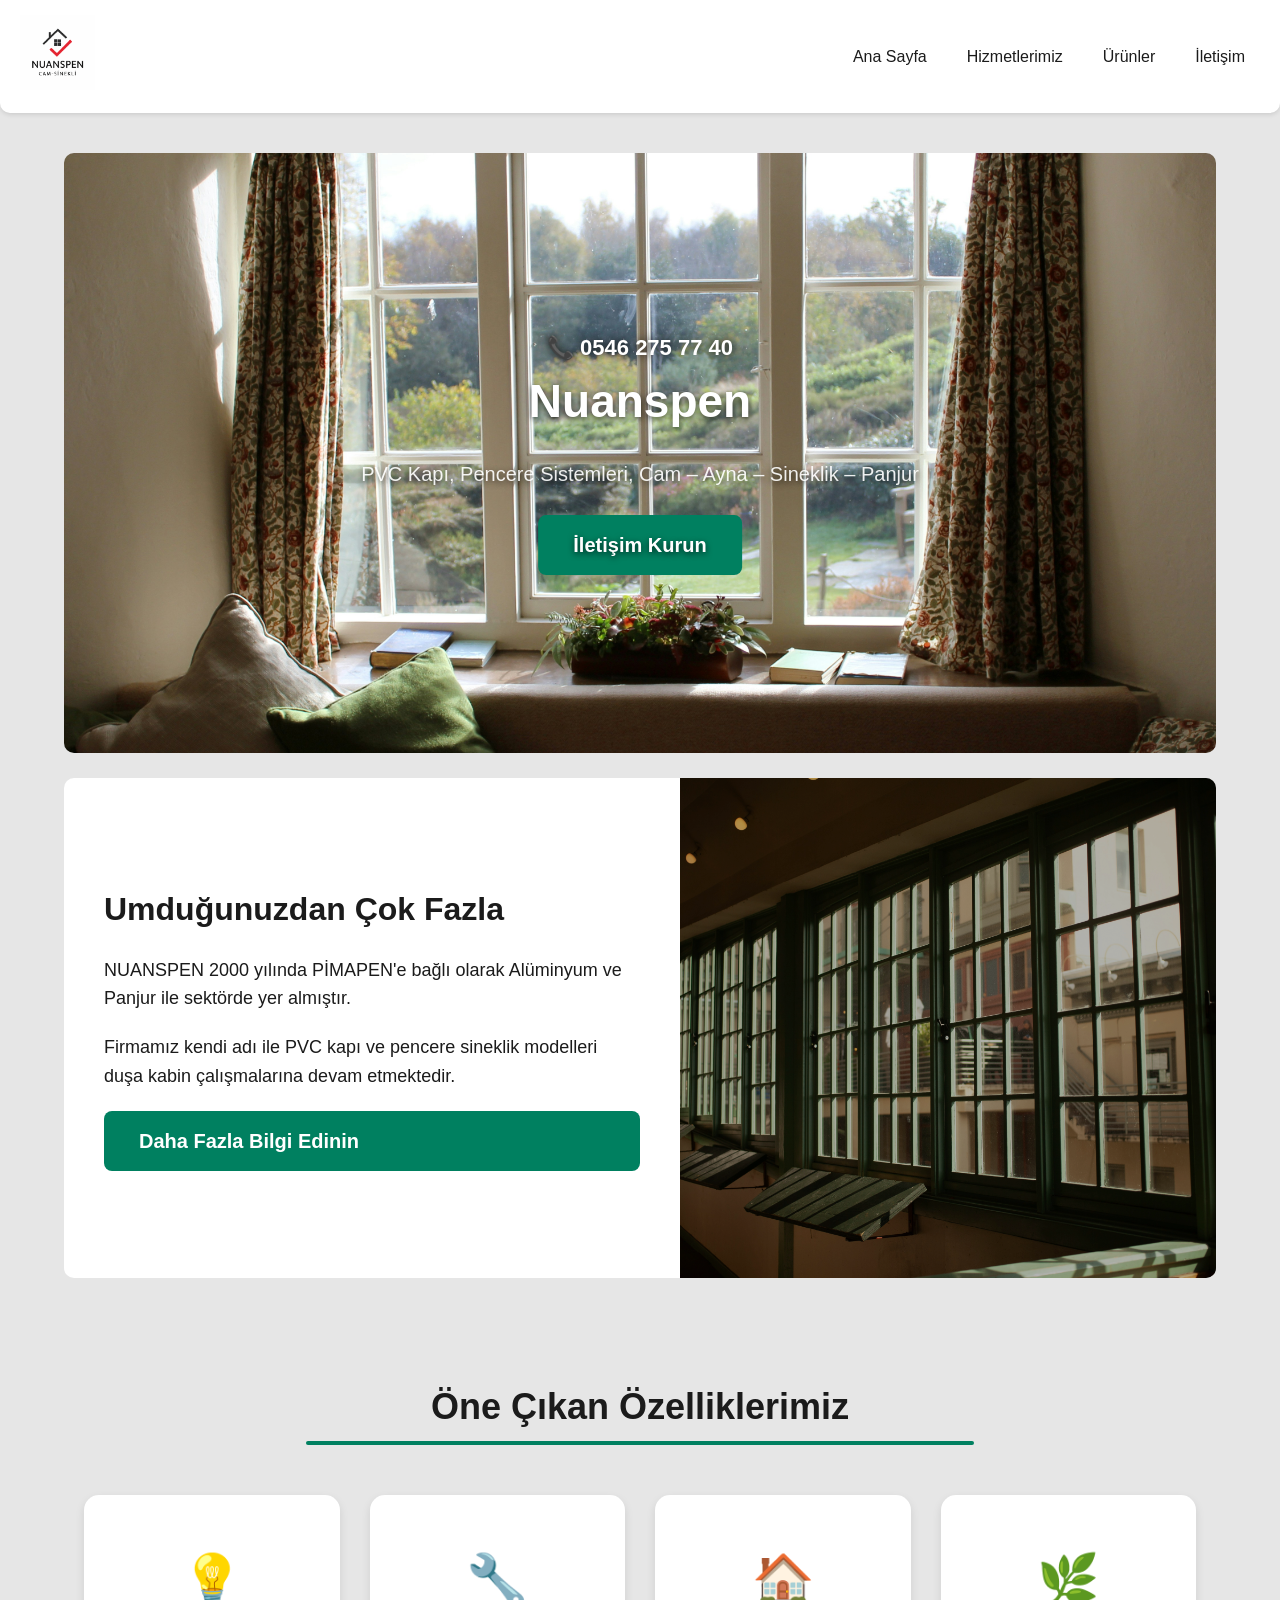
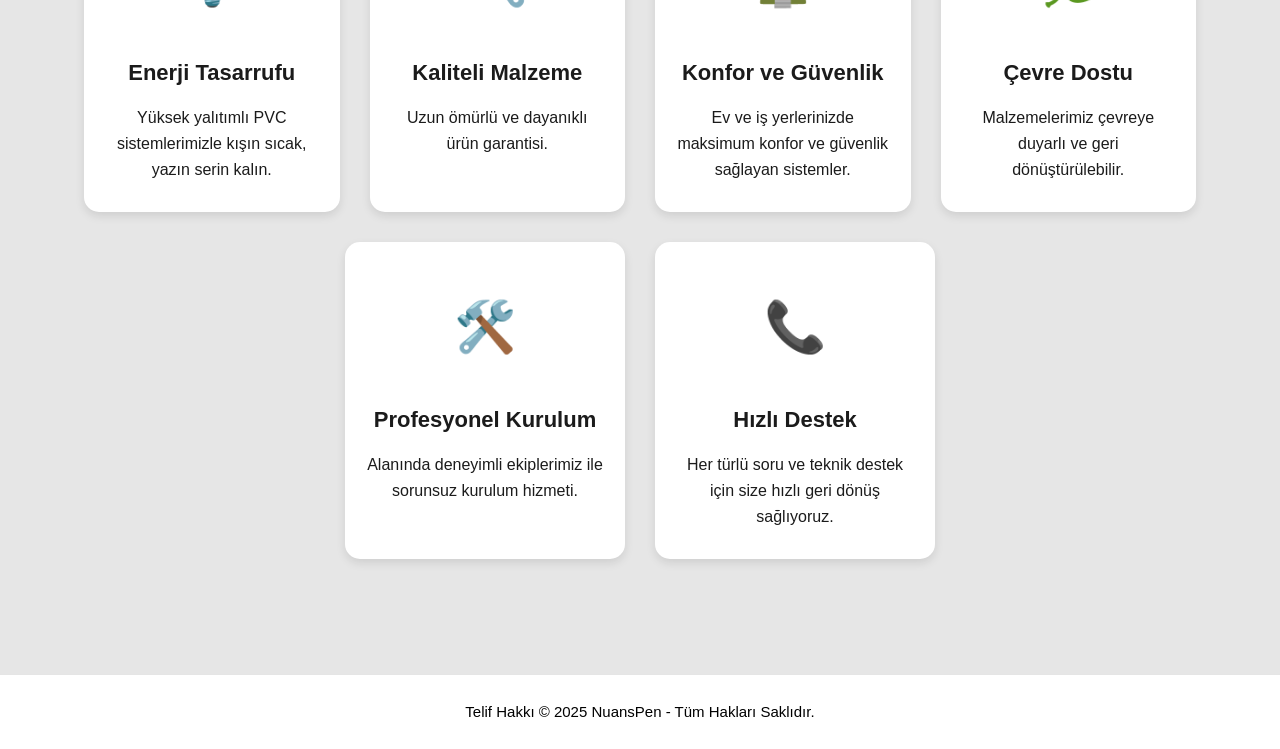
<file: index.html>
<!DOCTYPE html>
<html lang="tr">
<head>
    <meta charset="UTF-8">
    <meta name="viewport" content="width=device-width, initial-scale=1.0">
    <title>Sineklik | Nuanspen</title>
    <link rel="stylesheet" href="style.css">
</head>
<body>

    <header>
        <div class="logo">
            <img src="Logo.png" alt="Nuanspen Logo">
        </div>

        <div class="hamburger">
            <span></span>
            <span></span>
            <span></span>
        </div>

        <nav id="nav-menu">
            <ul>
                <li><a href="index.html">Ana Sayfa</a></li>
                <li><a href="hizmetler.html">Hizmetlerimiz</a></li>
                <li><a href="urunler.html">Ürünler</a></li>
                <li><a href="iletisim.html">İletişim</a></li>
            </ul>
        </nav>
    </header>

    <main>
        <section class="hero">
            <div class="hero-content">
                <div class="contact-info">
                    <a href="iletisim.html">📞 0546 275 77 40</a>
                </div>
                <h1>Nuanspen</h1>
                <p>PVC Kapı, Pencere Sistemleri, Cam – Ayna – Sineklik – Panjur</p>
                <a href="iletisim.html" class="cta-button">İletişim Kurun</a>
            </div>
        </section>

        <section class="firma-bilgi-split">
            <div class="firma-metni">
                <h3>Umduğunuzdan Çok Fazla</h3>
                <p>NUANSPEN 2000 yılında PİMAPEN'e bağlı olarak Alüminyum ve Panjur ile sektörde yer almıştır.</p>
                <p>Firmamız kendi adı ile PVC kapı ve pencere sineklik modelleri duşa kabin çalışmalarına devam etmektedir.</p>
                <a href="iletisim.html" class="cta-button">Daha Fazla Bilgi Edinin</a>
            </div>
            <div class="firma-resim-split">
                <div class="overlay"></div>
                <img src="Resim2.jpg" alt="Firma Resmi">
            </div>
        </section>

        <section class="ozellikler">
            <h3 class="ozellik-baslik"> Öne Çıkan Özelliklerimiz</h3>

            <div class="ozellik-container">
                <div class="ozellik-kart">
                    <div class="ikon">💡</div>
                    <h4>Enerji Tasarrufu</h4>
                    <p>Yüksek yalıtımlı PVC sistemlerimizle kışın sıcak, yazın serin kalın.</p>
                </div>

                <div class="ozellik-kart">
                    <div class="ikon">🔧</div>
                    <h4>Kaliteli Malzeme</h4>
                    <p>Uzun ömürlü ve dayanıklı ürün garantisi.</p>
                </div>

                <div class="ozellik-kart">
                    <div class="ikon">🏠</div>
                    <h4>Konfor ve Güvenlik</h4>
                    <p>Ev ve iş yerlerinizde maksimum konfor ve güvenlik sağlayan sistemler.</p>
                </div>

                <div class="ozellik-kart">
                    <div class="ikon">🌿</div>
                    <h4>Çevre Dostu</h4>
                    <p>Malzemelerimiz çevreye duyarlı ve geri dönüştürülebilir.</p>
                </div>

                <div class="ozellik-kart">
                    <div class="ikon">🛠️</div>
                    <h4>Profesyonel Kurulum</h4>
                    <p>Alanında deneyimli ekiplerimiz ile sorunsuz kurulum hizmeti.</p>
                </div>

                <div class="ozellik-kart">
                    <div class="ikon">📞</div>
                    <h4>Hızlı Destek</h4>
                    <p>Her türlü soru ve teknik destek için size hızlı geri dönüş sağlıyoruz.</p>
                </div>
            </div>
        </section>
    </main>

    <footer>
        <p>Telif Hakkı © 2025 NuansPen - Tüm Hakları Saklıdır.</p>
    </footer>

    <!-- MOBİL SABİT İLETİŞİM ÇUBUĞU -->
    <div class="mobile-contact-bar">
        <!-- Yüzen WhatsApp Butonu -->
        <a href="https://wa.me/905462757740" class="whatsapp-float" target="_blank" rel="noopener noreferrer" title="WhatsApp'tan Ulaşın">
            <svg viewBox="0 0 24 24" width="30" height="30" fill="white">
                <path d="M17.472 14.382c-.297-.149-1.758-.867-2.03-.967-.273-.099-.471-.148-.67.15-.197.297-.767.966-.94 1.164-.173.199-.347.223-.644.075-.297-.15-1.255-.463-2.39-1.475-.888-.788-1.487-1.761-1.663-2.06-.173-.297-.018-.458.13-.606.134-.133.298-.347.446-.52.149-.174.198-.298.298-.497.099-.198.05-.371-.025-.52-.075-.149-.669-1.612-.916-2.207-.242-.579-.487-.5-.669-.51-.173-.008-.371-.01-.57-.01a1.05 1.05 0 0 0-.768.356c-.297.31-1.138 1.112-1.138 2.71 0 1.597 1.164 3.142 1.326 3.358.163.216 2.292 3.497 5.553 4.904.776.333 1.381.533 1.854.682.779.248 1.488.213 2.05.129.627-.094 1.932-.788 2.204-1.551.273-.763.273-1.417.191-1.551-.082-.134-.305-.216-.602-.365zM12.001 22.146c-1.72 0-3.41-.462-4.885-1.336l-.35-.207-3.627.95 1-3.535-.227-.361a9.965 9.965 0 0 1-1.53-5.364c0-5.513 4.489-10.002 10.003-10.002 2.67 0 5.182 1.04 7.07 2.928A9.957 9.957 0 0 1 21.999 12.3c0 5.51-4.488 9.998-9.998 9.998l-.001-.152zm0-21.898C6.388.248.824 5.811.824 12.3c0 1.921.503 3.8 1.462 5.45l-1.924 6.8 6.953-1.824a11.13 11.13 0 0 0 4.686 1.036h.005c6.166 0 11.176-5.01 11.176-11.176 0-2.988-1.163-5.798-3.275-7.91A11.138 11.138 0 0 0 12.001.248z"/>
            </svg>
        </a>
        
        <!-- Sabit Alt Arama Çubuğu (İletişim sayfasına gider) -->
        <a href="iletisim.html" class="call-now-bar">
            <svg viewBox="0 0 24 24" width="24" height="24" fill="white" style="margin-right: 8px;">
                <path d="M6.62 10.79c1.44 2.83 3.76 5.14 6.59 6.59l2.2-2.2c.27-.27.67-.36 1.02-.24 1.12.37 2.33.57 3.57.57.55 0 1 .45 1 1V20c0 .55-.45 1-1 1-9.39 0-17-7.61-17-17 0-.55.45-1 1-1h3.5c.55 0 1 .45 1 1 0 1.25.2 2.45.57 3.57.11.35.03.74-.25 1.02l-2.2 2.2z"/>
            </svg>
            HEMEN ARA
        </a>
    </div>

    <script src="script.js"></script>
</body>
</html>
</file>
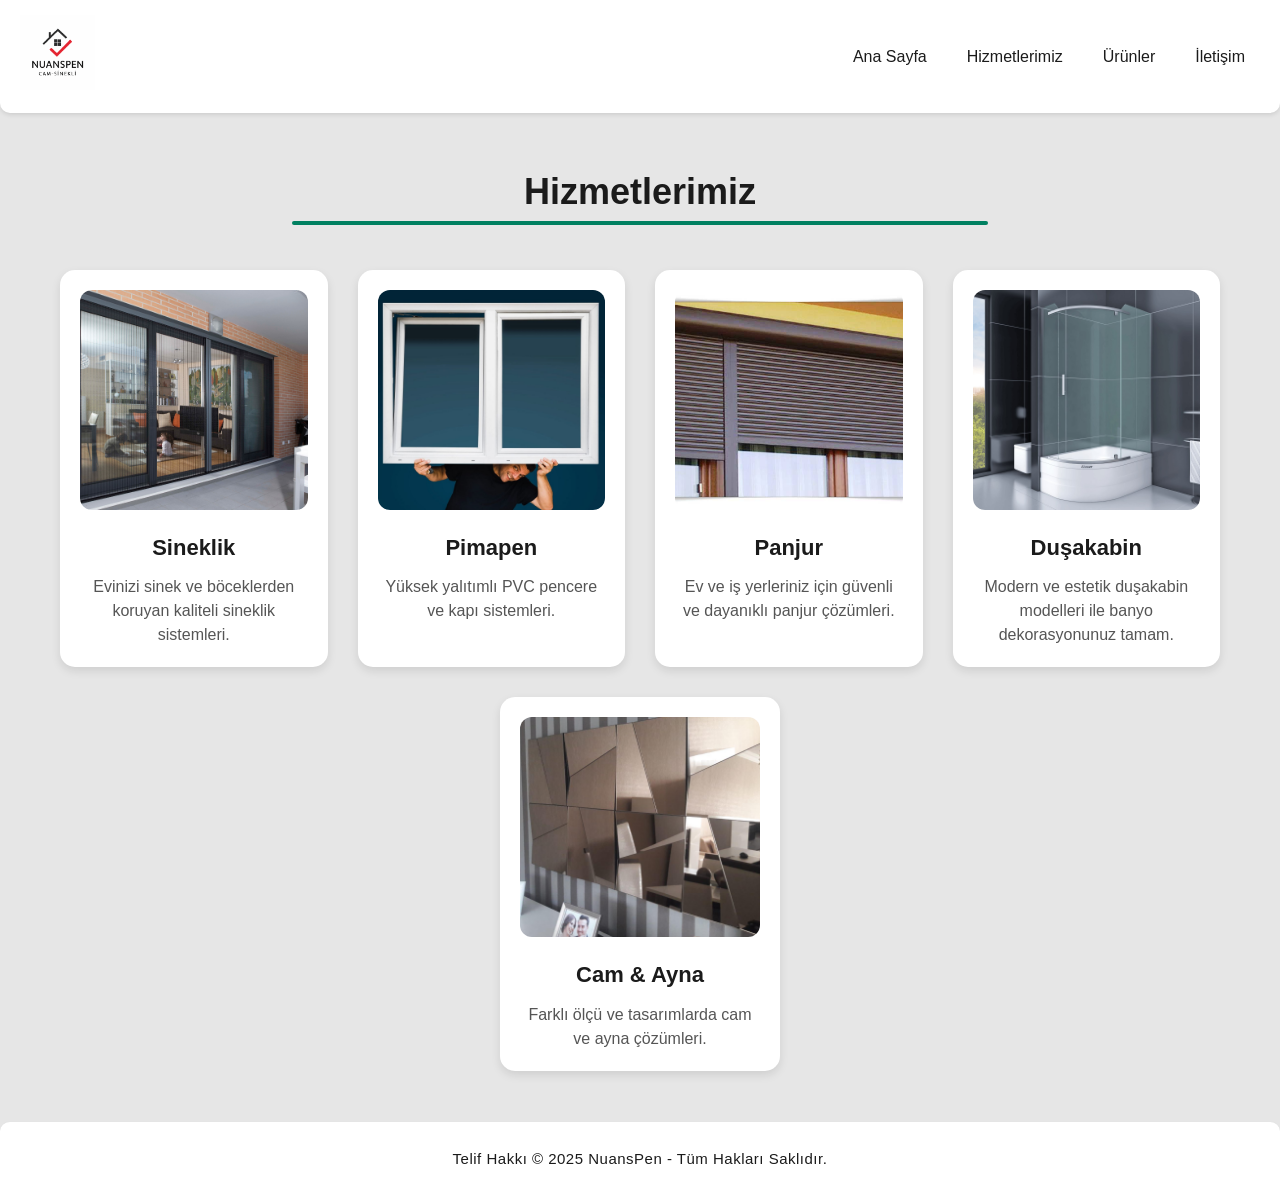
<file: hizmetler.html>
<!DOCTYPE html>
<html lang="tr">
<head>
    <meta charset="UTF-8">
    <meta name="viewport" content="width=device-width, initial-scale=1.0">
    <title>Hizmetler - NuansPen</title>
    <link rel="stylesheet" href="hizmetler.css">
</head>
<body>

<header>
    <div class="logo">
        <img src="Logo.png" alt="NuansPen Logo">
    </div>
    <nav>
        <ul>
            <li><a href="index.html">Ana Sayfa</a></li>
            <li><a href="hizmetler.html">Hizmetlerimiz</a></li>
            <li><a href="urunler.html">Ürünler</a></li>
            <li><a href="iletisim.html">İletişim</a></li>
        </ul>
    </nav>
    <div class="hamburger">
        <span></span>
        <span></span>
        <span></span>
    </div>
</header>

<main>
    <section class="hizmetler">
        <h3 class="hizmet-baslik">Hizmetlerimiz</h3>

        <div class="hizmet-container">
            <div class="hizmet-kart">
                <div class="resim">
                    <img src="sineklik.jpg" alt="Sineklik">
                </div>
                <h4>Sineklik</h4>
                <p>Evinizi sinek ve böceklerden koruyan kaliteli sineklik sistemleri.</p>
            </div>

            <div class="hizmet-kart">
                <div class="resim">
                    <img src="pimapen.jpg" alt="Pimapen">
                </div>
                <h4>Pimapen</h4>
                <p>Yüksek yalıtımlı PVC pencere ve kapı sistemleri.</p>
            </div>

            <div class="hizmet-kart">
                <div class="resim">
                    <img src="panjur.jpg" alt="Panjur">
                </div>
                <h4>Panjur</h4>
                <p>Ev ve iş yerleriniz için güvenli ve dayanıklı panjur çözümleri.</p>
            </div>

            <div class="hizmet-kart">
                <div class="resim">
                    <img src="dusakabin.png" alt="Duşakabin">
                </div>
                <h4>Duşakabin</h4>
                <p>Modern ve estetik duşakabin modelleri ile banyo dekorasyonunuz tamam.</p>
            </div>

            <div class="hizmet-kart">
                <div class="resim">
                    <img src="camayna.jpeg" alt="Cam & Ayna">
                </div>
                <h4>Cam & Ayna</h4>
                <p>Farklı ölçü ve tasarımlarda cam ve ayna çözümleri.</p>
            </div>
        </div>
    </section>
</main>

<footer>
    <p>Telif Hakkı © 2025 NuansPen - Tüm Hakları Saklıdır.</p>
</footer>
<script src="script.js"></script>
</body>
</html>
</file>
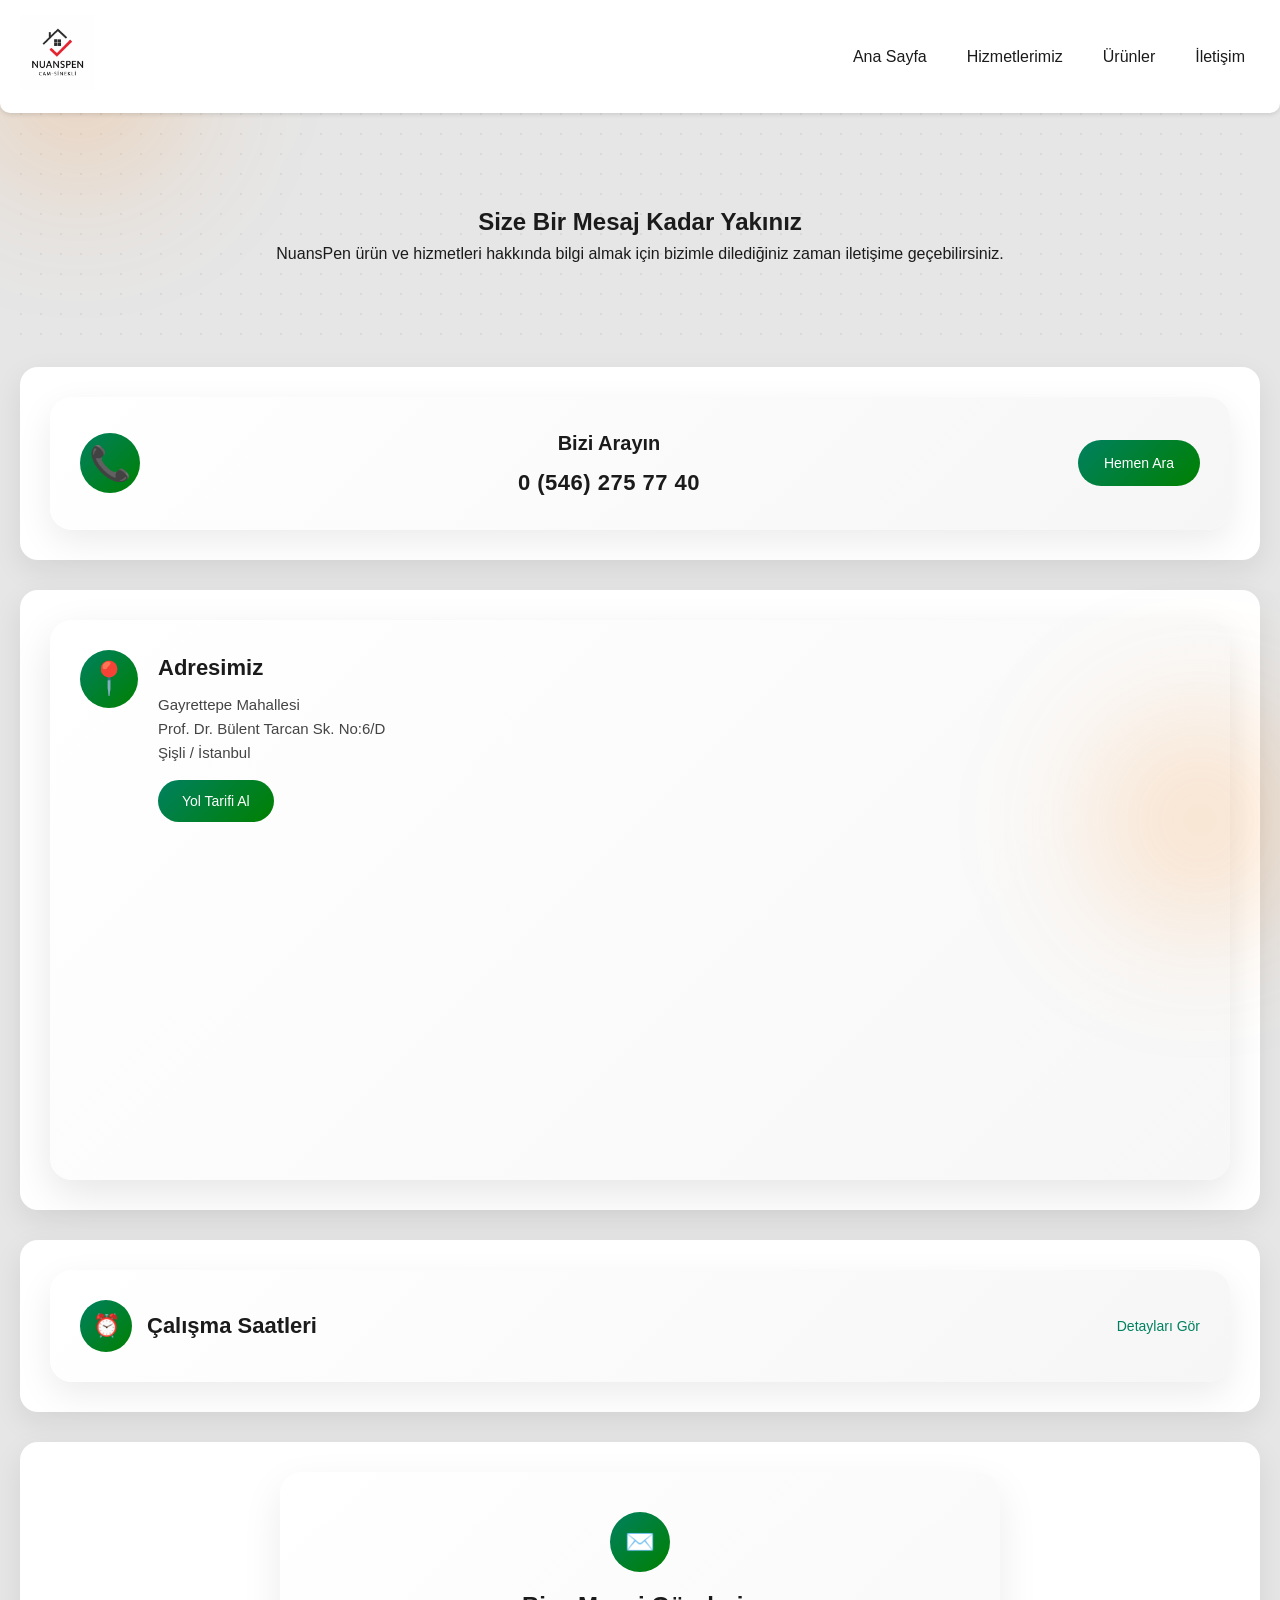
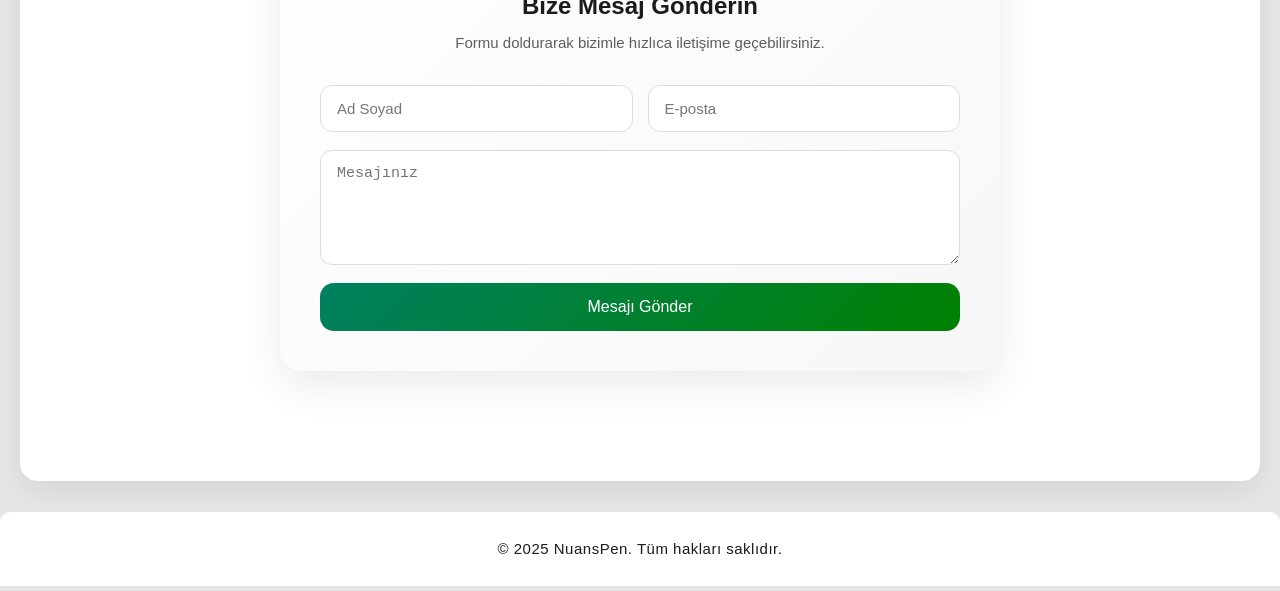
<file: iletisim.html>
<!DOCTYPE html>
<html lang="tr">
<head>
    <meta charset="UTF-8">
    <meta name="viewport" content="width=device-width, initial-scale=1.0">
    <title>İletişim | NuansPen</title>
    <link rel="stylesheet" href="iletisim.css">
</head>
<body>

<header>
    <div class="logo">
        <img src="Logo.png" alt="NuansPen Logo">
    </div>

    <div class="hamburger">
        <span></span>
        <span></span>
        <span></span>
    </div>

    <nav>
        <ul>
            <li><a href="index.html">Ana Sayfa</a></li>
            <li><a href="hizmetler.html">Hizmetlerimiz</a></li>
            <li><a href="urunler.html">Ürünler</a></li>
            <li><a href="iletisim.html" class="active">İletişim</a></li>
        </ul>
    </nav>
</header>

<main>
    <!-- Hero / Başlık -->
    <section class="contact-hero">
        <h1>Size Bir Mesaj Kadar Yakınız</h1>
        <p>NuansPen ürün ve hizmetleri hakkında bilgi almak için bizimle dilediğiniz zaman iletişime geçebilirsiniz.</p>
    </section>

    <!-- Telefon Bölümü -->
    <section class="contact-section phone">
    <div class="phone-card">
        <div class="phone-icon">📞</div>

        <div class="phone-info">
            <h2>Bizi Arayın</h2>
            <p class="phone-number">0 (546) 275 77 40</p>
        </div>

        <a href="tel:+905462757740" class="phone-btn">Hemen Ara</a>
    </div>
</section>

    <!-- Adres Bölümü -->
<section class="contact-section address">
    <div class="address-card">

        <!-- Adres Bilgisi -->
        <div class="address-info">
            <div class="address-icon">📍</div>

            <div class="address-text">
                <h2>Adresimiz</h2>
                <p>
                    Gayrettepe Mahallesi<br>
                    Prof. Dr. Bülent Tarcan Sk. No:6/D<br>
                    Şişli / İstanbul
                </p>

                <a 
                    href="https://www.google.com/maps/dir/?api=1&destination=41.063835,28.999626"
                    target="_blank"
                    class="address-btn">
                    Yol Tarifi Al
                </a>
            </div>
        </div>

        <!-- Harita -->
        <div class="address-map">
            <iframe src="https://www.google.com/maps/embed?pb=!1m18!1m12!1m3!1d598.815231197797!2d29.002788750049678!3d41.06524767181622!2m3!1f0!2f0!3f0!3m2!1i1024!2i768!4f13.1!3m3!1m2!1s0x14cab65436172187%3A0x9e297b1ed00bb431!2sGayrettepe%2C%20Prof.%20Dr.%20B%C3%BClent%20Tarcan%20Sk.%20No%3A6%2C%2034394%20Be%C5%9Fikta%C5%9F%2F%C4%B0stanbul!5e0!3m2!1str!2str!4v1765665985366!5m2!1str!2str" width="600" height="450" style="border:0;" allowfullscreen="" loading="lazy" referrerpolicy="no-referrer-when-downgrade"></iframe>
        </div>

    </div>
</section>

    <!-- Çalışma Saatleri Bölümü -->
    <section class="contact-section hours">
    <div class="hours-card">

        <div class="hours-header">
            <div class="hours-icon">⏰</div>
            <h2>Çalışma Saatleri</h2>
            <span class="hours-toggle">Detayları Gör</span>
        </div>

        <div class="hours-content">
            <div class="day">
                <span>Pazartesi</span><span>09:00 – 19:00</span>
            </div>
            <div class="day">
                <span>Salı</span><span>09:00 – 19:00</span>
            </div>
            <div class="day">
                <span>Çarşamba</span><span>09:00 – 19:00</span>
            </div>
            <div class="day">
                <span>Perşembe</span><span>09:00 – 19:00</span>
            </div>
            <div class="day">
                <span>Cuma</span><span>09:00 – 19:00</span>
            </div>
            <div class="day">
                <span>Cumartesi</span><span>10:00 – 16:00</span>
            </div>
            <div class="day closed">
                <span>Pazar</span><span>Kapalı</span>
            </div>
        </div>

    </div>
</section>

    <!-- İletişim Formu -->
    <section class="contact-section message">
    <div class="message-card">

        <div class="message-header">
            <div class="message-icon">✉️</div>
            <h2>Bize Mesaj Gönderin</h2>
            <p>Formu doldurarak bizimle hızlıca iletişime geçebilirsiniz.</p>
        </div>

        <form class="message-form">
            <div class="form-group">
                <input type="text" placeholder="Ad Soyad" required>
                <input type="email" placeholder="E-posta" required>
            </div>

            <textarea rows="5" placeholder="Mesajınız" required></textarea>

            <button type="submit">Mesajı Gönder</button>
        </form>

    </div>
</section>
</main>

<footer>
    <p>© 2025 NuansPen. Tüm hakları saklıdır.</p>
</footer>

<script src="iletisim.js"></script>
</body>
</html>
</file>
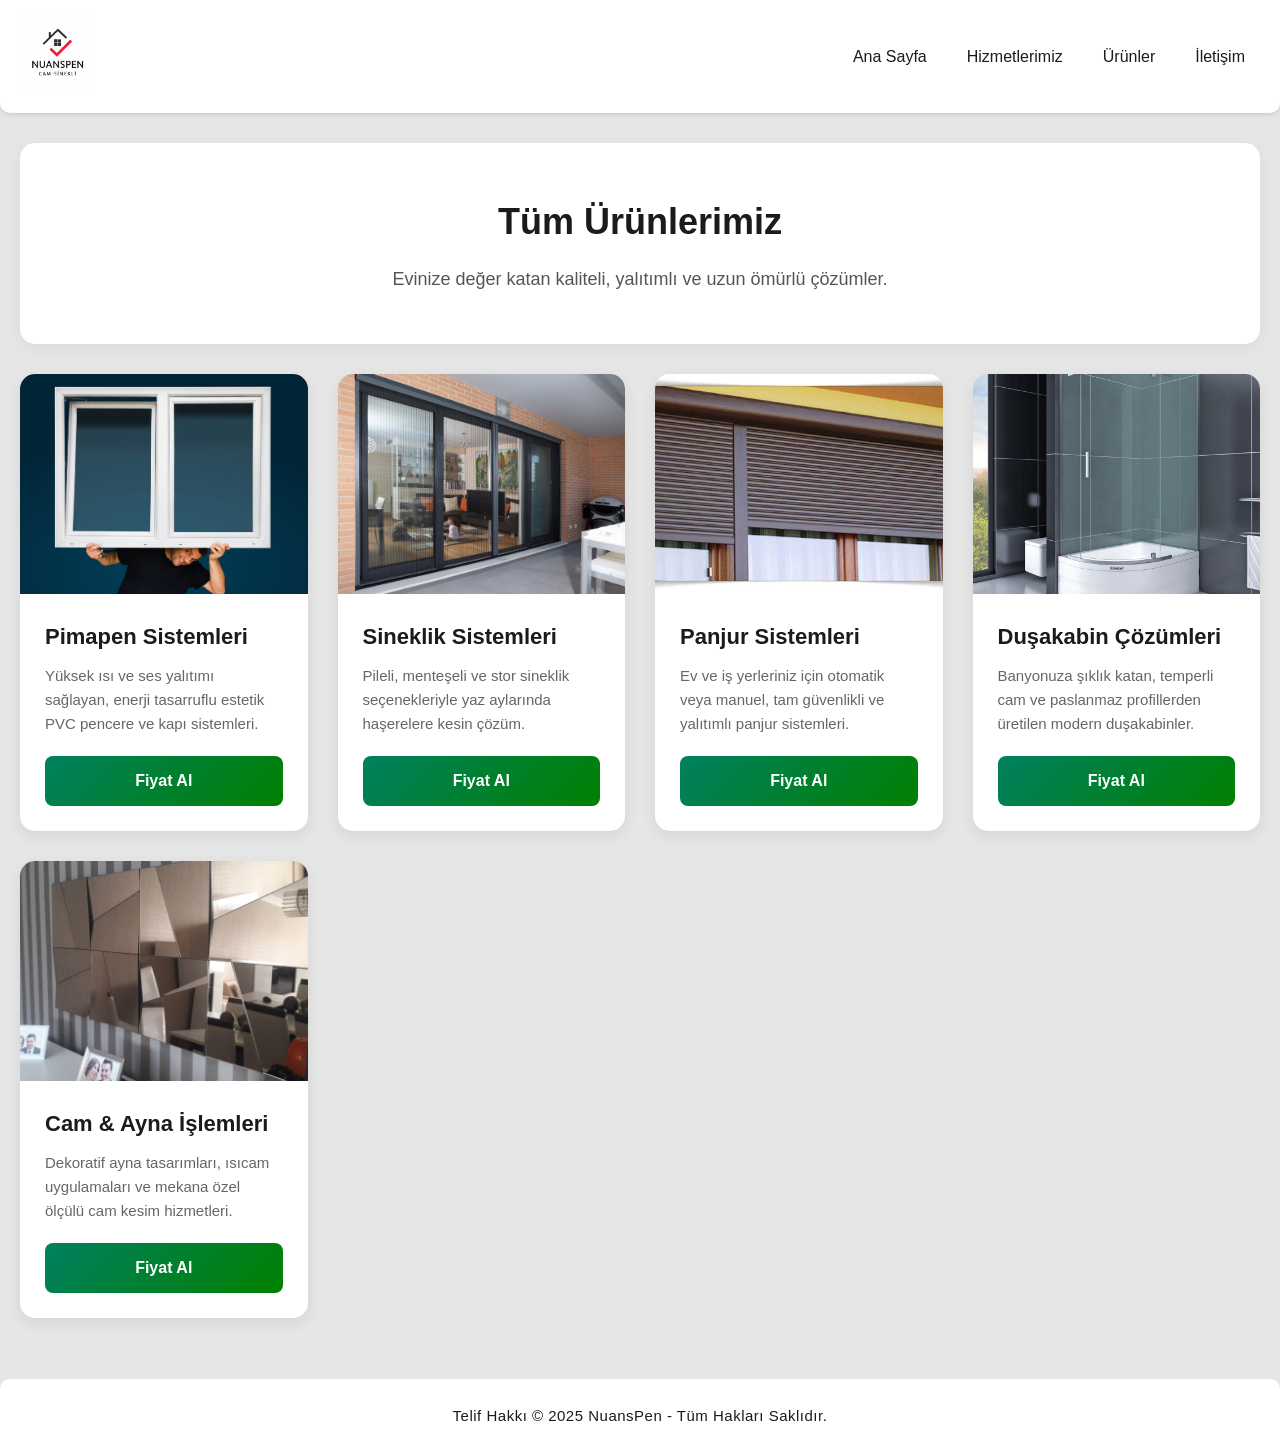
<file: urunler.html>
<!DOCTYPE html>
<html lang="en">
<head>
    <meta charset="UTF-8">
    <meta name="viewport" content="width=device-width, initial-scale=1.0">
    <title>Ürünler - NuansPen</title>
    <link rel="stylesheet" href="urunler.css">
</head>
<body>
    
<header>
    <div class="logo">
        <img src="Logo.png" alt="NuansPen Logo">
    </div>
    <nav>
        <ul>
            <li><a href="index.html">Ana Sayfa</a></li>
            <li><a href="hizmetler.html">Hizmetlerimiz</a></li>
            <li><a href="urunler.html">Ürünler</a></li>
            <li><a href="iletisim.html">İletişim</a></li>
        </ul>
    </nav>
    <div class="hamburger">
        <span></span>
        <span></span>
        <span></span>
    </div>
</header>

    <main>
    <section class="urunler-hero">
        <h1>Tüm Ürünlerimiz</h1>
        <p>Evinize değer katan kaliteli, yalıtımlı ve uzun ömürlü çözümler.</p>
    </section>

    <section class="urun-galerisi">
        <div class="urun-container">
            
            <div class="urun-kart">
                <div class="urun-resim">
                    <img src="pimapen.jpg" alt="Pimapen Sistemleri">
                </div>
                <div class="urun-bilgi">
                    <h3>Pimapen Sistemleri</h3>
                    <p>Yüksek ısı ve ses yalıtımı sağlayan, enerji tasarruflu estetik PVC pencere ve kapı sistemleri.</p>
                    <a href="iletisim.html" class="urun-btn">Fiyat Al</a>
                </div>
            </div>

            <div class="urun-kart">
                <div class="urun-resim">
                    <img src="sineklik.jpg" alt="Sineklik Sistemleri">
                </div>
                <div class="urun-bilgi">
                    <h3>Sineklik Sistemleri</h3>
                    <p>Pileli, menteşeli ve stor sineklik seçenekleriyle yaz aylarında haşerelere kesin çözüm.</p>
                    <a href="iletisim.html" class="urun-btn">Fiyat Al</a>
                </div>
            </div>

            <div class="urun-kart">
                <div class="urun-resim">
                    <img src="panjur.jpg" alt="Panjur Sistemleri">
                </div>
                <div class="urun-bilgi">
                    <h3>Panjur Sistemleri</h3>
                    <p>Ev ve iş yerleriniz için otomatik veya manuel, tam güvenlikli ve yalıtımlı panjur sistemleri.</p>
                    <a href="iletisim.html" class="urun-btn">Fiyat Al</a>
                </div>
            </div>

            <div class="urun-kart">
                <div class="urun-resim">
                    <img src="dusakabin.png" alt="Duşakabin">
                </div>
                <div class="urun-bilgi">
                    <h3>Duşakabin Çözümleri</h3>
                    <p>Banyonuza şıklık katan, temperli cam ve paslanmaz profillerden üretilen modern duşakabinler.</p>
                    <a href="iletisim.html" class="urun-btn">Fiyat Al</a>
                </div>
            </div>

            <div class="urun-kart">
                <div class="urun-resim">
                    <img src="camayna.jpeg" alt="Cam ve Ayna">
                </div>
                <div class="urun-bilgi">
                    <h3>Cam & Ayna İşlemleri</h3>
                    <p>Dekoratif ayna tasarımları, ısıcam uygulamaları ve mekana özel ölçülü cam kesim hizmetleri.</p>
                    <a href="iletisim.html" class="urun-btn">Fiyat Al</a>
                </div>
            </div>

        </div>
    </section>
</main>

<footer>
    <p>Telif Hakkı © 2025 NuansPen - Tüm Hakları Saklıdır.</p>
</footer>

    <script src="script.js"></script>
</body>
</html>
</file>
<file: style.css>
/* --------------------------------- */
/* GENEL SIFIRLAMA ve TEMEL AYARLAR */
/* --------------------------------- */
* {
    margin: 0;
    padding: 0;
    box-sizing: border-box;
}

body {
    font-family: Arial, sans-serif;
    background: #E6E6E6;
    color: #1B1B1B;
    line-height: 1.6;
}

header, main, footer {
    max-width: 100%;
    margin: 0 auto;
    padding: 15px 5%;
}

.no-scroll {
    overflow: hidden;
}

/* --------------------------------- */
/* HEADER (NAVIGATION – DESKTOP) */
/* --------------------------------- */
header {
    background: #fff;
    padding: 15px 20px;
    display: flex;
    justify-content: space-between;
    align-items: center;
    border-radius: 0 0 10px 10px;
    box-shadow: 0 2px 4px rgba(0,0,0,0.1);
    position: relative;
    z-index: 1000;
}

header .logo img {
    height: 75px;
}

nav ul {
    list-style: none;
    display: flex;
    gap: 10px;
}

nav ul li a {
    text-decoration: none;
    color: #1B1B1B;
    padding: 10px 15px;
    border-radius: 6px;
    transition: .3s;
}

nav ul li a:hover {
    background: #444;
    color: #fff;
}

/* ------------------------------- */
/* HAMBURGER & MOBİL MENÜ AYARLARI */
/* ------------------------------- */
.hamburger {
    display: none;
    flex-direction: column;
    justify-content: space-between;
    width: 30px;
    height: 22px;
    cursor: pointer;
    z-index: 1001;
    margin-left: auto;
}

.hamburger span {
    display: block;
    height: 4px;
    background: #1B1B1B;
    border-radius: 2px;
    transition: all 0.4s ease;
}
.hamburger.open span {
    background: #fff; 
}
.hamburger.open span:nth-child(1) {
    transform: rotate(45deg) translate(5px, 5px);
}
.hamburger.open span:nth-child(2) {
    opacity: 0;
}
.hamburger.open span:nth-child(3) {
    transform: rotate(-45deg) translate(5px, -5px);
    background: #fff; 
}

@keyframes navLinkFade {
    from {
        opacity: 0;
        transform: translateY(-20px); 
    }
    to {
        opacity: 1;
        transform: translateY(0);
    }
}

/* Mobil menü */
@media (max-width: 768px) {
    .hamburger {
        display: flex;
    }

    nav ul {
        display: none;
        flex-direction: column;
        gap: 30px;
        text-align: center;
    }

    nav.active ul {
        display: flex;
        flex-direction: column;
        gap: 30px;
        text-align: center;
    }

    nav.active {
        position: fixed;
        inset: 0;
        background: rgba(0,0,0,0.95); 
        display: flex;
        justify-content: center;
        align-items: center;
        z-index: 999;
        transition: transform 0.5s ease, opacity 0.5s ease;
    }

    nav.active ul li a {
        color: #fff; 
        font-size: 24px;
        text-shadow: 0 2px 6px rgba(0,0,0,0.5); 
        transition: color 0.3s ease;
    }

    nav.active ul li a:hover {
        color: #ffdc73; 
        text-shadow: 0 0 10px #000;
    }

    header {
        flex-direction: row;
        justify-content: space-between;
    }

    .hizmet-container {
        flex-direction: column;
        align-items: center;
    }
}

/* --------------------------------- */
/* HERO SECTION */
/* --------------------------------- */
.hero {
    background: url('pencere.jpg') no-repeat center/cover;
    height: 600px;
    width: 100%;
    margin: 25px 0;
    border-radius: 10px;
    position: relative;
    display: flex;
    justify-content: center;
    align-items: center;
}

.hero-content {
    position: absolute;
    text-align: center;
    color: #FFF;
    text-shadow: 0 2px 6px rgba(0,0,0,0.7);
    top: 50%;
    left: 50%;
    transform: translate(-50%, -50%);
}

.hero-content h1 {
    font-size: 46px;
    font-weight: 900;
    margin-bottom: 20px;
}

.hero-content p {
    font-size: 20px;
    margin-bottom: 25px;
    opacity: 0.9;
}

.contact-info a {
    font-size: 22px;
    font-weight: 600;
    color: #FFF;
    text-shadow: 0 0 10px #000;
    text-decoration: none;
    transition: .3s;
}
.contact-info a:hover {
    color: #ffdc73;
}

.cta-button {
    display: inline-block;
    background: #008060;
    padding: 14px 35px;
    border-radius: 8px;
    color: #FFF;
    font-size: 20px;
    font-weight: bold;
    text-decoration: none;
    transition: .3s;
}
.cta-button:hover {
    background: #005741;
}

/* --------------------------------- */
/* FİRMA BİLGİ – SPLIT SECTION */
/* --------------------------------- */
.firma-bilgi-split {
    display: flex;
    height: 500px;
    border-radius: 10px;
    overflow: hidden;
    margin-bottom: 50px;
}

.firma-metni {
    flex: 1;
    padding: 40px;
    background: #FFF;
    display: flex;
    flex-direction: column;
    justify-content: center;
}

.firma-resim-split {
    flex: 1;
    position: relative;
}

.firma-resim-split img {
    width: 100%;
    height: 100%;
    object-fit: cover;
}

.firma-resim-split .overlay {
    position: absolute;
    inset: 0;
    background: rgba(0,0,0,0.3);
}

.firma-metni h3 {
    font-size: 32px;
    margin-bottom: 20px;
}

.firma-metni p {
    font-size: 18px;
    margin-bottom: 20px;
}

/* --------------------------------- */
/* ÖZELLİKLER BÖLÜMÜ */
/* --------------------------------- */
.ozellikler {
    text-align: center;
    padding: 50px 20px;
    margin-bottom: 50px;
}

.ozellik-baslik {
    font-size: 36px;
    font-weight: 800;
    margin-bottom: 50px;
    padding-bottom: 10px;
    position: relative;
}

.ozellik-baslik::after {
    content: "";
    position: absolute;
    width: 60%;
    height: 4px;
    background: #008060;
    left: 20%;
    bottom: 0;
    border-radius: 2px;
}

.ozellik-container {
    display: flex;
    flex-wrap: wrap;
    justify-content: center;
    gap: 30px;
}

.ozellik-kart {
    background: #FFF;
    flex: 1 1 250px;
    max-width: 280px;
    padding: 30px 20px;
    border-radius: 15px;
    box-shadow: 0 4px 10px rgba(0,0,0,0.1);
    transition: 0.3s;
}

.ozellik-kart:hover {
    transform: translateY(-10px);
    box-shadow: 0 10px 20px rgba(0,0,0,0.2);
}

.ozellik-kart .ikon {
    font-size: 50px;
    padding: 15px;
    margin-bottom: 20px;
    border-radius: 12px;
    transition: .3s;
}

.ozellik-kart:hover .ikon {
    transform: rotate(15deg) scale(0.9);
    background: #004080;
}

.ozellik-kart h4 {
    font-size: 22px;
    margin-bottom: 15px;
}

.ozellik-kart p {
    font-size: 16px;
    line-height: 1.6;
}

/* --------------------------------- */
/* FOOTER */
/* --------------------------------- */
footer {
    background: #FFF;
    text-align: center;
    padding: 25px 0;
    font-size: 15px;
    color: #000;
    border-top: 1px solid rgba(0,0,0,0.1);
}

/* --------------------------------- */
/* SABİT ALT ARAMA VE WHATSAPP BUTONU */
/* --------------------------------- */
.mobile-contact-bar {
    display: none; /* Masaüstünde gizli tut */
}

@media (max-width: 768px) {
    /* Mobil görünümde aktifleştir ve en alta kitle */
    .mobile-contact-bar {
        display: block;
        position: fixed;
        bottom: 0;
        left: 0;
        width: 100%;
        z-index: 9998; 
    }

    /* Hemen Ara Çubuğu */
    .call-now-bar {
        display: flex;
        justify-content: center;
        align-items: center;
        background-color: #008000; 
        color: white;
        text-decoration: none;
        padding: 16px 0;
        font-size: 18px;
        font-weight: bold;
        width: 100%;
        box-shadow: 0 -2px 10px rgba(0,0,0,0.2);
        transition: background-color 0.3s ease;
    }

    .call-now-bar:active {
        background-color: #005a00;
    }

    /* Yüzen WhatsApp Butonu */
    .whatsapp-float {
        position: absolute;
        bottom: 70px; /* Arama çubuğunun hemen üzerinde */
        left: 15px; 
        width: 55px;
        height: 55px;
        background-color: #25d366;
        color: white;
        border-radius: 50%;
        display: flex;
        justify-content: center;
        align-items: center;
        box-shadow: 0 4px 10px rgba(0,0,0,0.3);
        z-index: 9999;
        transition: transform 0.3s ease;
    }

    .whatsapp-float:active {
        transform: scale(0.95);
    }

    /* Çubuk geldiğinde sayfanın en altındaki içeriğin (footer) kapanmaması için ekstra boşluk */
    body {
        padding-bottom: 56px; 
    }
}
/* Mobil ekranda İletişim Kurun butonunu gizle */
@media (max-width: 768px) {
    .hero-content .cta-button {
        display: none;
    }
}
</file>
<file: hizmetler.css>
/* --------------------------------- */
/* GENEL SIFIRLAMA */
/* --------------------------------- */
* {
    margin: 0;
    padding: 0;
    box-sizing: border-box;
}

body {
    font-family: Arial, sans-serif;
    background: #E6E6E6;
    color: #1B1B1B;
    line-height: 1.6;
}

header, main, footer {
    max-width: 100%;
    margin: 0 auto;
    padding: 0 20px;
}

/* --------------------------------- */
/* HEADER & NAVİGASYON */
/* --------------------------------- */
header {
    background: #fff;
    padding: 15px 20px;
    display: flex;
    justify-content: space-between;
    align-items: center;
    border-radius: 0 0 10px 10px;
    box-shadow: 0 2px 4px rgba(0,0,0,0.1);
    position: relative;
    z-index: 1000;
}

header .logo img {
    height: 75px;
}

nav ul {
    list-style: none;
    display: flex;
    gap: 10px;
}

nav ul li a {
    text-decoration: none;
    color: #1B1B1B;
    padding: 10px 15px;
    border-radius: 6px;
    transition: .3s;
}

nav ul li a:hover {
    background: #444;
    color: #fff;
}

/* Hamburger */
.hamburger {
    display: none;
    flex-direction: column;
    justify-content: space-between;
    width: 30px;
    height: 22px;
    cursor: pointer;
    z-index: 1001;
    margin-left: auto; /* Bu satır hamburger’i sağa iter */
}

.hamburger span {
    display: block;
    height: 4px;
    background: #1B1B1B;
    border-radius: 2px;
    transition: all 0.4s ease;
}
.hamburger.open span {
    background: #fff; 
}
.hamburger.open span:nth-child(1) {
    transform: rotate(45deg) translate(5px, 5px);
}
.hamburger.open span:nth-child(2) {
    opacity: 0;
}
.hamburger.open span:nth-child(3) {
    transform: rotate(-45deg) translate(5px, -5px);
}
@keyframes navLinkFade {
    from {
        opacity: 0;
        transform: translateY(20px);
    }
    to {
        opacity: 1;
        transform: translateY(0);
    }
}


/* --------------------------------- */
/* HİZMETLER SECTION */
/* --------------------------------- */
.hizmetler {
    max-width: 1200px;
    margin: 50px auto;
    padding: 0 20px;
    text-align: center;
}

.hizmet-baslik {
    font-size: 36px;
    color: #1B1B1B;
    margin-bottom: 50px;
    position: relative;
}

.hizmet-baslik::after {
    content: "";
    position: absolute;
    width: 60%;
    height: 4px;
    background: #008060;
    bottom: -5px;
    left: 20%;
    border-radius: 2px;
}

.hizmet-container {
    display: flex;
    flex-wrap: wrap;
    gap: 30px;
    justify-content: center;
}

.hizmet-kart {
    background: #fff;
    flex: 1 1 250px;
    max-width: 280px;
    border-radius: 15px;
    box-shadow: 0 4px 10px rgba(0,0,0,0.1);
    transition: transform 0.3s, box-shadow 0.3s;
    padding: 20px;
    text-align: center;
}

.hizmet-kart:hover {
    transform: translateY(-5px);
    box-shadow: 0 8px 15px rgba(0,0,0,0.15);
}

.hizmet-kart .resim {
    width: 100%;
    height: 220px;
    overflow: hidden;
    border-radius: 12px;
    margin-bottom: 20px;
}

.hizmet-kart .resim img {
    width: 100%;
    height: 100%;
    object-fit: cover;
    transition: transform 0.3s;
}

.hizmet-kart:hover .resim img {
    transform: scale(1.05);
}

.hizmet-kart h4 {
    font-size: 22px;
    margin-bottom: 10px;
    color: #1B1B1B;
}

.hizmet-kart p {
    font-size: 16px;
    color: #555;
    line-height: 1.5;
}

/* --------------------------------- */
/* FOOTER */
/* --------------------------------- */
footer {
    background: #fff;
    color: #1B1B1B;
    text-align: center;
    padding: 25px 0;
    font-size: 15px;
    letter-spacing: 0.5px;
    border-top: 1px solid rgba(0,0,0,0.1);
    border-radius: 10px 10px 0 0;
}

/* --------------------------------- */
/* RESPONSIVE (MOBİL) */
/* --------------------------------- */
@media (max-width: 768px) {

    /* Hamburger göster */
    .hamburger {
        display: flex;
    }

    nav ul {
        display: none;
        flex-direction: column;
        gap: 30px;
        text-align: center;
    }

    nav.active ul {
        display: flex;
        flex-direction: column;
        gap: 30px;
        text-align: center;
    }

    nav.active {
    position: fixed;
    inset: 0;
    background: rgba(0,0,0,0.95); /* Siyah + %95 opacity */
    display: flex;
    justify-content: center;
    align-items: center;
    z-index: 999;
    transition: transform 0.5s ease, opacity 0.5s ease; /* Açılırken animasyon */
}
nav.active ul li a {
    color: #fff; /* Beyaz */
    font-size: 24px;
    text-shadow: 0 2px 6px rgba(0,0,0,0.5); /* Anasayfadaki gölge efekti */
    transition: color 0.3s ease;
}

nav.active ul li a:hover {
    color: #ffdc73; /* Anasayfadaki hover rengi */
    text-shadow: 0 0 10px #000;
}


    header {
        flex-direction: row;
        justify-content: space-between;
    }

    .hizmet-container {
        flex-direction: column;
        align-items: center;
    }
}
</file>
<file: iletisim.css>
* {
    margin: 0;
    padding: 0;
    box-sizing: border-box;
}

body {
    font-family: Arial, sans-serif;
    background: #E6E6E6;
    color: #1B1B1B;
    line-height: 1.6;
}

header, main, footer {
    max-width: 100%;
    margin: 0 auto;
    padding: 0 20px;
}

/* --------------------------------- */
/* HEADER & NAVİGASYON */
/* --------------------------------- */
header {
    background: #fff;
    padding: 15px 20px;
    display: flex;
    justify-content: space-between;
    align-items: center;
    border-radius: 0 0 10px 10px;
    box-shadow: 0 2px 4px rgba(0,0,0,0.1);
    position: relative;
    z-index: 1000;
}

header .logo img {
    height: 75px;
}

nav ul {
    list-style: none;
    display: flex;
    gap: 10px;
}

nav ul li a {
    text-decoration: none;
    color: #1B1B1B;
    padding: 10px 15px;
    border-radius: 6px;
    transition: .3s;
}

nav ul li a:hover {
    background: #444;
    color: #fff;
}

/* Hamburger */
.hamburger {
    display: none;
    flex-direction: column;
    justify-content: space-between;
    width: 30px;
    height: 22px;
    cursor: pointer;
    z-index: 1001;
    margin-left: auto; /* Bu satır hamburger’i sağa iter */
}

.hamburger span {
    display: block;
    height: 4px;
    background: #1B1B1B;
    border-radius: 2px;
    transition: all 0.4s ease;
}
.hamburger.open span {
    background: #fff; 
}
.hamburger.open span:nth-child(1) {
    transform: rotate(45deg) translate(5px, 5px);
}
.hamburger.open span:nth-child(2) {
    opacity: 0;
}
.hamburger.open span:nth-child(3) {
    transform: rotate(-45deg) translate(5px, -5px);
}
@keyframes navLinkFade {
    from {
        opacity: 0;
        transform: translateY(20px);
    }
    to {
        opacity: 1;
        transform: translateY(0);
    }
}

footer {
    background: #fff;
    color: #1B1B1B;
    text-align: center;
    padding: 25px 0;
    font-size: 15px;
    letter-spacing: 0.5px;
    border-top: 1px solid rgba(0,0,0,0.1);
    border-radius: 10px 10px 0 0;
}

/* --------------------------------- */
/* RESPONSIVE (MOBİL) */
/* --------------------------------- */
@media (max-width: 768px) {

    /* Hamburger göster */
    .hamburger {
        display: flex;
    }

    nav ul {
        display: none;
        flex-direction: column;
        gap: 30px;
        text-align: center;
    }

    nav.active ul {
        display: flex;
        flex-direction: column;
        gap: 30px;
        text-align: center;
    }

    nav.active {
    position: fixed;
    inset: 0;
    background: rgba(0,0,0,0.95); /* Siyah + %95 opacity */
    display: flex;
    justify-content: center;
    align-items: center;
    z-index: 999;
    transition: transform 0.5s ease, opacity 0.5s ease; /* Açılırken animasyon */
}
nav.active ul li a {
    color: #fff; /* Beyaz */
    font-size: 24px;
    text-shadow: 0 2px 6px rgba(0,0,0,0.5); /* Anasayfadaki gölge efekti */
    transition: color 0.3s ease;
}

nav.active ul li a:hover {
    color: #ffdc73; /* Anasayfadaki hover rengi */
    text-shadow: 0 0 10px #000;
}


    header {
        flex-direction: row;
        justify-content: space-between;
    }

    .hizmet-container {
        flex-direction: column;
        align-items: center;
    }
}
/* --------------------------------- */
/* CONTACT SECTIONS - MODERN KART */
/* --------------------------------- */
.contact-section {
    background: #fff;
    margin: 30px 0;
    padding: 30px;
    border-radius: 18px;
    box-shadow: 0 10px 30px rgba(0,0,0,0.08);
    transition: 0.3s ease;
}

.contact-section:hover {
    transform: translateY(-4px);
    box-shadow: 0 14px 40px rgba(0,0,0,0.12);
}

.contact-info h2 {
    font-size: 22px;
    margin-bottom: 10px;
}

/* --------------------------------- */
/* BUTON */
/* --------------------------------- */
.btn {
    display: inline-block;
    margin-top: 15px;
    padding: 10px 22px;
    background: linear-gradient(135deg, #008060, #008000);
    color: #fff;
    border-radius: 30px;
    text-decoration: none;
    font-size: 14px;
    transition: 0.3s;
}

.btn:hover {
    transform: scale(1.05);
}

/* --------------------------------- */
/* TOGGLE (ÇALIŞMA SAATLERİ) */
/* --------------------------------- */
.toggle-btn {
    display: inline-block;
    margin-top: 10px;
    font-size: 14px;
    color: #008060;
    cursor: pointer;
    user-select: none;
}

.toggle-content {
    margin-top: 15px;
    display: none;
    animation: fadeDown 0.4s ease;
}

@keyframes fadeDown {
    from {
        opacity: 0;
        transform: translateY(-10px);
    }
    to {
        opacity: 1;
        transform: translateY(0);
    }
}

/* --------------------------------- */
/* HARİTA – FULL GENİŞLİK & ŞIK */
/* --------------------------------- */
.contact-hero {
    background:
    radial-gradient(circle at 1px 1px, rgba(0,0,0,0.05) 1px, transparent 0);
    background-size: 20px 20px;
    padding: 90px 20px 70px;
    text-align: center;
}

/* Blur ışık efektleri */
.contact-hero::before,
.contact-hero::after {
    content: "";
    position: absolute;
    width: 320px;
    height: 320px;
    background: radial-gradient(circle, rgba(255,123,0,0.25), transparent 70%);
    filter: blur(60px);
    z-index: 0;
}

.contact-hero::before {
    top: -80px;
    left: -80px;
}

.contact-hero::after {
    bottom: -80px;
    right: -80px;
}

/* Yazıyı üste al */
.contact-hero h1,
.contact-hero p {
    position: relative;
    z-index: 1;
}
/* --------------------------------- */
/* TELEFON KARTI */
/* --------------------------------- */
.phone-card {
    display: flex;
    align-items: center;
    justify-content: space-between;
    gap: 25px;
    background: linear-gradient(135deg, #ffffff, #f6f6f6);
    padding: 30px;
    border-radius: 22px;
    box-shadow: 0 12px 35px rgba(0,0,0,0.08);
    transition: 0.35s ease;
}

.phone-card:hover {
    transform: translateY(-6px);
    box-shadow: 0 18px 45px rgba(0,0,0,0.12);
}

/* İkon */
.phone-icon {
    font-size: 34px;
    background: linear-gradient(135deg, #008060, #008000);
    color: #fff;
    width: 60px;
    height: 60px;
    border-radius: 50%;
    display: flex;
    align-items: center;
    justify-content: center;
    flex-shrink: 0;
}

/* Yazılar */
.phone-info h2 {
    text-align: center;
    font-size: 20px;
    margin-bottom: 6px;
}

.phone-number {
    font-size: 22px;
    font-weight: 600;
    letter-spacing: 0.5px;
}

/* Buton */
.phone-btn {
    background: linear-gradient(135deg, #008060, #008000);
    color: #fff;
    padding: 12px 26px;
    border-radius: 30px;
    text-decoration: none;
    font-size: 14px;
    transition: 0.3s ease;
}

.phone-btn:hover {
    transform: scale(1.08);
}
@media (max-width: 768px) {
    .phone-card {
        flex-direction: column;
        text-align: center;
    }

    .phone-btn {
        margin-top: 15px;
    }
}

/* --------------------------------- */
/* ADRES + HARİTA */
/* --------------------------------- */
.address-card {
    background: linear-gradient(135deg, #ffffff, #f7f7f7);
    border-radius: 22px;
    overflow: hidden;
    box-shadow: 0 14px 40px rgba(0,0,0,0.1);
}

/* Üst bilgi alanı */
.address-info {
    display: flex;
    gap: 20px;
    padding: 30px;
    align-items: flex-start;
}

.address-icon {
    font-size: 32px;
    background: linear-gradient(135deg, #008060, #008000);
    color: #fff;
    width: 58px;
    height: 58px;
    border-radius: 50%;
    display: flex;
    align-items: center;
    justify-content: center;
    flex-shrink: 0;
}

.address-info h2 {
    margin-bottom: 8px;
    font-size: 22px;
}

.address-info p {
    font-size: 15px;
    line-height: 1.6;
    color: #444;
}

/* Yol Tarifi Butonu */
.address-btn {
    display: inline-block;
    margin-top: 15px;
    padding: 10px 24px;
    border-radius: 30px;
    background: linear-gradient(135deg, #008060, #008000);
    color: #fff;
    text-decoration: none;
    font-size: 14px;
    transition: 0.3s;
}

.address-btn:hover {
    transform: scale(1.07);
}

/* Harita */
.address-map iframe {
    width: 100%;
    height: 320px;
    border: none;
}

/* --------------------------------- */
/* MOBİL */
/* --------------------------------- */
@media (max-width: 768px) {
    .address-info {
        flex-direction: column;
        text-align: center;
        align-items: center;
    }
}
/* --------------------------------- */
/* ÇALIŞMA SAATLERİ */
/* --------------------------------- */
.hours-card {
    background: linear-gradient(135deg, #ffffff, #f6f6f6);
    border-radius: 22px;
    padding: 30px;
    box-shadow: 0 12px 35px rgba(0,0,0,0.08);
}

/* Üst kısım */
.hours-header {
    display: flex;
    align-items: center;
    gap: 15px;
}

.hours-icon {
    width: 52px;
    height: 52px;
    border-radius: 50%;
    background: linear-gradient(135deg, #008060, #008000);
    color: #fff;
    display: flex;
    align-items: center;
    justify-content: center;
    font-size: 22px;
}

.hours-header h2 {
    flex: 1;
    font-size: 22px;
}

.hours-toggle {
    font-size: 14px;
    color: #008060;
    cursor: pointer;
    user-select: none;
}

/* Gün listesi */
.hours-content {
    margin-top: 20px;
    display: none;
    animation: fadeDown 0.4s ease;
}

.day {
    display: flex;
    justify-content: space-between;
    padding: 10px 0;
    border-bottom: 1px solid rgba(0,0,0,0.06);
    font-size: 15px;
}

.day:last-child {
    border-bottom: none;
}

.day.closed span:last-child {
    color: #d32f2f;
    font-weight: 500;
}

/* Mobil */
@media (max-width: 768px) {
    .hours-header {
        flex-direction: column;
        text-align: center;
    }
}
/* --------------------------------- */
/* MESAJ FORMU */
/* --------------------------------- */
.message-card {
    background: linear-gradient(135deg, #ffffff, #f7f7f7);
    border-radius: 22px;
    padding: 40px;
    box-shadow: 0 15px 40px rgba(0,0,0,0.08);
    max-width: 720px;
    margin: 0 auto 80px;
}

/* Üst alan */
.message-header {
    text-align: center;
    margin-bottom: 30px;
}

.message-icon {
    width: 60px;
    height: 60px;
    background: linear-gradient(135deg, #008060, #008000);
    color: #fff;
    border-radius: 50%;
    display: flex;
    align-items: center;
    justify-content: center;
    font-size: 24px;
    margin: 0 auto 15px;
}

.message-header h2 {
    font-size: 24px;
    margin-bottom: 6px;
}

.message-header p {
    font-size: 15px;
    opacity: 0.7;
}

/* Form */
.message-form {
    display: flex;
    flex-direction: column;
    gap: 18px;
}

.form-group {
    display: flex;
    gap: 15px;
}

.message-form input,
.message-form textarea {
    width: 100%;
    padding: 14px 16px;
    border-radius: 12px;
    border: 1px solid #ddd;
    font-size: 15px;
    outline: none;
    transition: 0.3s;
}

.message-form input:focus,
.message-form textarea:focus {
    border-color: #008060;
    box-shadow: 0 0 0 3px rgba(255,152,0,0.15);
}

.message-form button {
    background: linear-gradient(135deg, #008060, #008000);
    border: none;
    color: #fff;
    padding: 15px;
    border-radius: 14px;
    font-size: 16px;
    cursor: pointer;
    transition: 0.3s;
}

.message-form button:hover {
    transform: translateY(-2px);
    box-shadow: 0 10px 25px rgba(255,152,0,0.4);
}

/* Mobil */
@media (max-width: 768px) {
    .form-group {
        flex-direction: column;
    }

    .message-card {
        padding: 28px;
    }
}
</file>
<file: urunler.css>
* {
    margin: 0;
    padding: 0;
    box-sizing: border-box;
}

body {
    font-family: Arial, sans-serif;
    background: #E6E6E6;
    color: #1B1B1B;
    line-height: 1.6;
}

header, main, footer {
    max-width: 100%;
    margin: 0 auto;
    padding: 0 20px;
}

/* --------------------------------- */
/* HEADER & NAVİGASYON */
/* --------------------------------- */
header {
    background: #fff;
    padding: 15px 20px;
    display: flex;
    justify-content: space-between;
    align-items: center;
    border-radius: 0 0 10px 10px;
    box-shadow: 0 2px 4px rgba(0,0,0,0.1);
    position: relative;
    z-index: 1000;
}

header .logo img {
    height: 75px;
}

nav ul {
    list-style: none;
    display: flex;
    gap: 10px;
}

nav ul li a {
    text-decoration: none;
    color: #1B1B1B;
    padding: 10px 15px;
    border-radius: 6px;
    transition: .3s;
}

nav ul li a:hover {
    background: #444;
    color: #fff;
}

/* Hamburger */
.hamburger {
    display: none;
    flex-direction: column;
    justify-content: space-between;
    width: 30px;
    height: 22px;
    cursor: pointer;
    z-index: 1001;
    margin-left: auto; /* Bu satır hamburger’i sağa iter */
}

.hamburger span {
    display: block;
    height: 4px;
    background: #1B1B1B;
    border-radius: 2px;
    transition: all 0.4s ease;
}
.hamburger.open span {
    background: #fff; 
}
.hamburger.open span:nth-child(1) {
    transform: rotate(45deg) translate(5px, 5px);
}
.hamburger.open span:nth-child(2) {
    opacity: 0;
}
.hamburger.open span:nth-child(3) {
    transform: rotate(-45deg) translate(5px, -5px);
}
@keyframes navLinkFade {
    from {
        opacity: 0;
        transform: translateY(20px);
    }
    to {
        opacity: 1;
        transform: translateY(0);
    }
}
@media (max-width: 768px) {

    /* Hamburger göster */
    .hamburger {
        display: flex;
    }

    nav ul {
        display: none;
        flex-direction: column;
        gap: 30px;
        text-align: center;
    }

    nav.active ul {
        display: flex;
        flex-direction: column;
        gap: 30px;
        text-align: center;
    }

    nav.active {
    position: fixed;
    inset: 0;
    background: rgba(0,0,0,0.95); /* Siyah + %95 opacity */
    display: flex;
    justify-content: center;
    align-items: center;
    z-index: 999;
    transition: transform 0.5s ease, opacity 0.5s ease; /* Açılırken animasyon */
}
nav.active ul li a {
    color: #fff; /* Beyaz */
    font-size: 24px;
    text-shadow: 0 2px 6px rgba(0,0,0,0.5); /* Anasayfadaki gölge efekti */
    transition: color 0.3s ease;
}

nav.active ul li a:hover {
    color: #ffdc73; /* Anasayfadaki hover rengi */
    text-shadow: 0 0 10px #000;
}


    header {
        flex-direction: row;
        justify-content: space-between;
    }

    .hizmet-container {
        flex-direction: column;
        align-items: center;
    }
}

    

footer {
    background: #fff;
    color: #1B1B1B;
    text-align: center;
    padding: 25px 0;
    font-size: 15px;
    letter-spacing: 0.5px;
    border-top: 1px solid rgba(0,0,0,0.1);
    border-radius: 10px 10px 0 0;
}

/* --------------------------------- */
/* ÜRÜNLER HERO BÖLÜMÜ */
/* --------------------------------- */
.urunler-hero {
    text-align: center;
    padding: 50px 20px;
    background: #fff;
    border-radius: 15px;
    margin: 30px 0;
    box-shadow: 0 4px 15px rgba(0,0,0,0.05);
}

.urunler-hero h1 {
    font-size: 36px;
    color: #1B1B1B;
    margin-bottom: 15px;
}

.urunler-hero p {
    font-size: 18px;
    color: #555;
}

/* --------------------------------- */
/* ÜRÜN GALERİSİ KARTLARI (GRID) */
/* --------------------------------- */
.urun-container {
    display: grid;
    /* Ekran küçüldükçe kartları otomatik alt alta alır, flex'ten daha etkilidir */
    grid-template-columns: repeat(auto-fit, minmax(280px, 1fr));
    gap: 30px;
    padding: 0 0 60px;
}

.urun-kart {
    background: #fff;
    border-radius: 15px;
    overflow: hidden;
    box-shadow: 0 5px 15px rgba(0,0,0,0.08);
    transition: transform 0.3s ease, box-shadow 0.3s ease;
    display: flex;
    flex-direction: column;
}

.urun-kart:hover {
    transform: translateY(-8px);
    box-shadow: 0 12px 25px rgba(0,0,0,0.15);
}

.urun-resim {
    width: 100%;
    height: 220px;
    overflow: hidden;
}

.urun-resim img {
    width: 100%;
    height: 100%;
    object-fit: cover;
    transition: transform 0.4s ease;
}

.urun-kart:hover .urun-resim img {
    transform: scale(1.08);
}

.urun-bilgi {
    padding: 25px;
    display: flex;
    flex-direction: column;
    flex-grow: 1; /* Açıklama metinleri farklı uzunlukta olsa da butonu hep en alta iter */
}

.urun-bilgi h3 {
    font-size: 22px;
    color: #1B1B1B;
    margin-bottom: 10px;
}

.urun-bilgi p {
    font-size: 15px;
    color: #666;
    margin-bottom: 20px;
    line-height: 1.6;
    flex-grow: 1; 
}

.urun-btn {
    display: inline-block;
    text-align: center;
    background: linear-gradient(135deg, #008060, #008000);
    color: #fff;
    padding: 12px 0;
    border-radius: 8px;
    text-decoration: none;
    font-weight: bold;
    transition: 0.3s;
}

.urun-btn:hover {
    transform: scale(1.03);
    box-shadow: 0 5px 15px rgba(0, 128, 96, 0.4);
}

/* --------------------------------- */
/* MOBİL UYUM */
/* --------------------------------- */
@media (max-width: 768px) {
    .urunler-hero h1 {
        font-size: 28px;
    }
    .urunler-hero p {
        font-size: 16px;
    }
}
</file>
